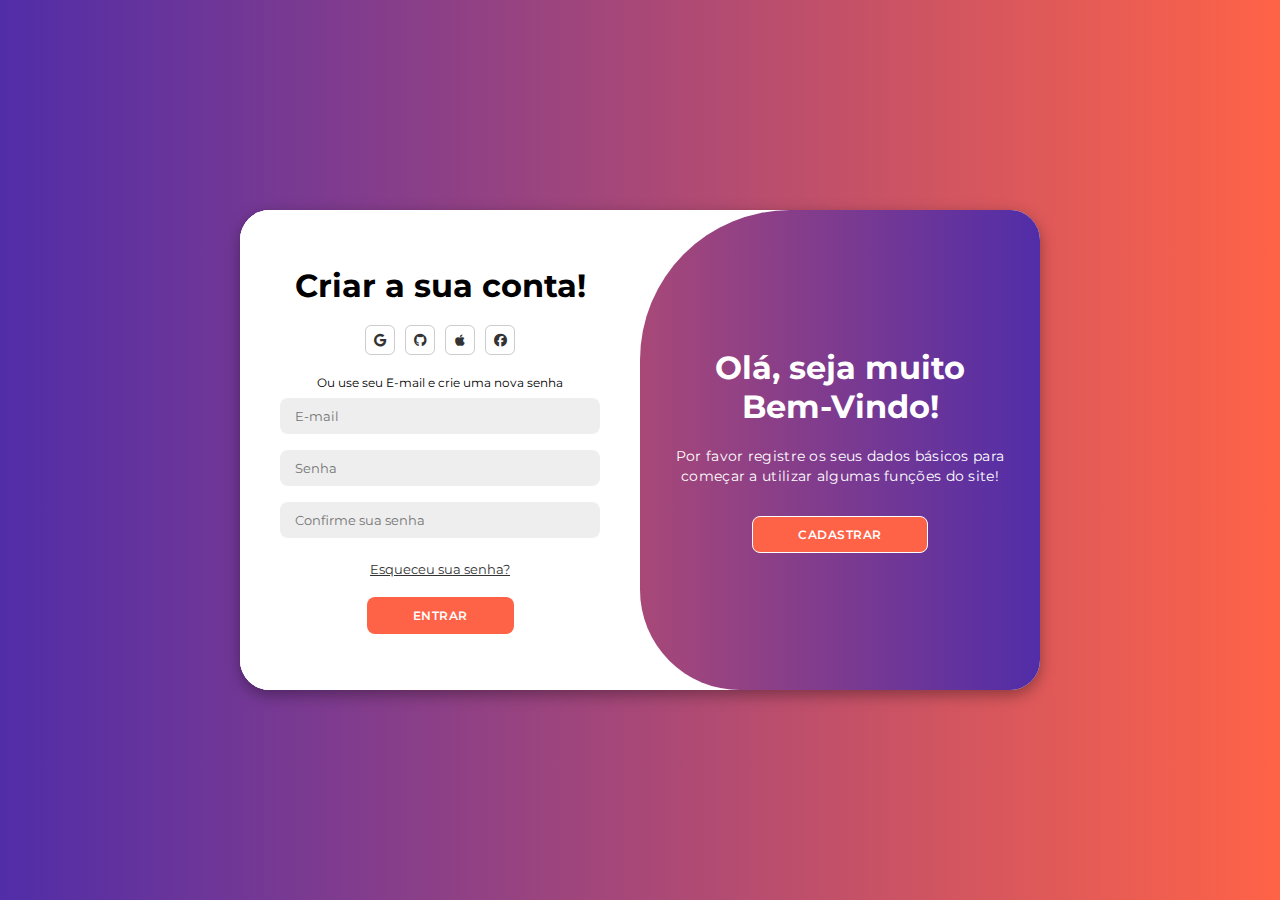
<file: gamics-master/login.html>
<!DOCTYPE html>
<html lang="en">
<head>
    <meta charset="UTF-8">
    <meta name="viewport" content="width=device-width, initial-scale=1.0">
    <link rel="stylesheet" href="assets/css/login-style.css">
    <link rel="stylesheet" href="https://cdnjs.cloudflare.com/ajax/libs/font-awesome/6.5.1/css/all.min.css">
    <title>Login</title>

</head>
<body class="body2" background="" >
    <div class="container" id="container">
        <div class="form-container sign-in">
            <form>
                <h1>Criar a sua conta!</h1>
                <div class="icone-social">
                    <a href="https://accounts.google.com/v3/signin/identifier?hl=pt-br&ifkv=ATuJsjzSSTG0kBVhSSQy7AnXjcGqa9T7JwPdk8R_-tpvF0InnthoQjnvCKKEpLQVGpFHRnAhp8Zhgw&flowName=GlifWebSignIn&flowEntry=ServiceLogin&dsh=S-956024247%3A1709691765318651&theme=mn" target="_blank" class="soci-icon"><i class="fa-brands fa-google"></i></a>
                    <a href="https://github.com/login" target="_blank" id="github" class="soci-icon"><i class="fa-brands fa-github"></i></a>
                    <a href="https://appleid.apple.com/sign-in" target="_blank" class="soci-icon"><i class="fa-brands fa-apple"></i></a>
                    <a href="https://pt-br.facebook.com/login/device-based/regular/login/" target="_blank" class="soci-icon"><i class="fa-brands fa-facebook"></i></a>
                </div>
                <span>Ou use seu E-mail e crie uma nova senha</span>
                <input type="email" placeholder="E-mail">
                <input type="password" id="senha" placeholder="Senha">
                <input type="password" id="senhaConfirma" placeholder="Confirme sua senha">
                <a href="#"><u>Esqueceu sua senha?</u></a>
                <button>Entrar</button>
            </form>
        </div>
        <div class="form-container login">
            <form>
                <h1>Entre na sua conta!</h1>
                <div class="icone-social">
                    <a href="https://accounts.google.com/v3/signin/identifier?hl=pt-br&ifkv=ATuJsjzSSTG0kBVhSSQy7AnXjcGqa9T7JwPdk8R_-tpvF0InnthoQjnvCKKEpLQVGpFHRnAhp8Zhgw&flowName=GlifWebSignIn&flowEntry=ServiceLogin&dsh=S-956024247%3A1709691765318651&theme=mn" target="_blank" class="soci-icon"><i class="fa-brands fa-google"></i></a>
                    <a href="https://github.com/login" target="_blank" id="github" class="soci-icon"><i class="fa-brands fa-github"></i></a>
                    <a href="https://appleid.apple.com/sign-in" target="_blank" class="soci-icon"><i class="fa-brands fa-apple"></i></a>
                    <a href="https://pt-br.facebook.com/login/device-based/regular/login/" target="_blank" class="soci-icon"><i class="fa-brands fa-facebook"></i></a>
                </div>
                <span>Ou use seu E-mail e entre com sua senha</span>
                <input type="email" placeholder="E-mail">
                <input type="password" placeholder="Senha">
                <a href="#"><u>Esqueceu sua senha?</u></a>
                <button>Entrar</button>
            </form>
        </div>
        <div class="painel-container">
            <div class="painel">    
                <div class="posicao-painel painel-esquerda">
                    <ul>
                    <h1>Bem-Vindo Novamente!</h1>
                    <p>Insira os seus dados para acessar novamente as funcionalidades do site!</p>
                    <button class="escondido" id="loginbtn">Entrar</button>
                </ul>
                </div>
                <div class="posicao-painel painel-direta"><ul>
                    <h1>Olá, seja muito Bem-Vindo!</h1>
                    <p>Por favor registre os seus dados básicos para começar a utilizar algumas funções do site!</p>
                    <button class="cadastro" id="cadastrobtn">Cadastrar</button>
                </ul>
                </div>
            </div>
        </div>
    </div>
    <script src="assets/js/script.js"></script>
</body>
</html>
</file>
<file: gamics-master/assets/css/login-style.css>
@import url('https://fonts.googleapis.com/css2?family=Montserrat:wght@200;300;400;500;600;700&display=swap');
*{
    margin: 0;
    padding: 0;
    box-sizing: border-box;
    font-family: 'Montserrat', sans-serif;

}

.body2{
    background-color: #c9d6ff;
    background: linear-gradient(to right, #512da8, tomato);
    display: flex;
    align-items: center;
    justify-content: center;
    flex-direction: column;
    height: 100vh;
}

.container{
    background-color: #fff;
    border-radius: 30px;
    box-shadow: 0 5px 15px rgba(0, 0, 0, 0.35);
    position: relative;
    overflow: hidden;
    width: 800px;
    height: 480px;
    max-width: 100%;
    min-width: 480px;
}

.container p{
    font-size: 14px;
    line-height: 20px;
    letter-spacing: 0.3px;
    margin: 20px 0;
}

.container span{
    font-size: 12px;
}

.container a{
    color: #333;
    font-size: 13px;
    text-decoration: none;
    margin: 15px 0 10px;
}

.container button{
    background-color: tomato;
    color: #fff;
    font-size: 12px;
    padding: 10px 45px;
    border: 1px solid transparent;
    border-radius: 8px;
    font-weight: 600;
    letter-spacing: 0.5px;
    text-transform: uppercase;
    margin-top: 10px;
    cursor: pointer;
}

.container button.escondido{
    background-color: tomato;
    border-color: #fff;
}

.container button:hover{
    background-color: #512da8;
}

.container button.cadastro{
    background-color: tomato;
    border-color: #fff;
}
.container button.cadastro:hover{
    background-color: #512da8;
}

.container form{
    background-color: #fff;
    display: flex;
    align-items: center;
    justify-content: center;
    flex-direction: column;
    padding: 0 40px;
    height: 100%;
}

.container input{
    background-color: #eee;
    border: none;
    margin: 8px 0;
    padding: 10px 15px;
    font-size: 13px;
    border-radius: 8px;
    width: 100%;
    outline: none;
}

.form-container {
    position: absolute;
    top: 0;
    height: 100%;
    transition: all 0.6s ease-in-out;
}

.sign-in{
    left: 0;
    width: 50%;
    z-index: 2;
}
/*Troca*/
.container.active .login{
    transform: translateX(100%);
}
/*****************/
.sign-up{
    left: 0;
    width: 50%;
    opacity: 0;
    z-index: 1;
}

.container.active .sign-up{
    transform: translateX(100%);
    opacity: 1;
    z-index: 5;
    animation: move 0.6s;
}

@keyframes move{
    0%, 49.99%{
        opacity: 0;
        z-index: 1;
    }
    50%, 100%{
        opacity: 1;
        z-index: 5;
    }
}

.icone-social{
    margin: 20px 0;
}

.icone-social a{
    border: 1px solid #ccc;
    border-radius: 20%;
    display: inline-flex;
    justify-content: center;
    align-items: center;
    margin: 0 3px;
    width: 30px;
    height:30px;
}

.icone-social a:hover{
    border: 1px solid #333;
    border-radius: 20%;
}

.painel-container{
    position: absolute;
    top: 0;
    left: 50%;
    width: 50%;
    height: 100%;
    overflow: hidden;
    transition: all 0.6s ease-in-out;
    border-radius: 150px 0 0 100px;
    z-index: 1000;
}

.container.active .painel-container{
    transform: translateX(-100%);
    border-radius: 0 150px 100px 0;
}

.painel{
    background-color: #512da8;
    height: 100%;
    background: linear-gradient(to right, tomato, #512da8);
    color: #fff;
    position: relative;
    left: -100%;
    height: 100%;
    width: 200%;
    transform: translateX(0);
    transition: all 0.6s ease-in-out;
}

.container.active .painel{
    transform: translateX(50%);
}

.container.active .painel-esquerda{
    transform: translateX(0);
}

.container.active .painel-direita{
    transform: translateX(200%);
}


.posicao-painel{
    position: absolute;
    width: 50%;
    height: 100%;
    display: flex;
    align-items: center;
    justify-content: center;
    padding: 0 30px;
    text-align: center;
    top: 0;
    transform: translateX(0);
    transition: all 0.6s ease-in-out;
}

.painel-esquerda{
    transform: translateX(-200%);
}

.painel-direta{
    right: 0;
    transform: translateX(0);
}

.btn{
    background-color: white;
}

.btn:hover{
    background-color: #333;
}
</file>
